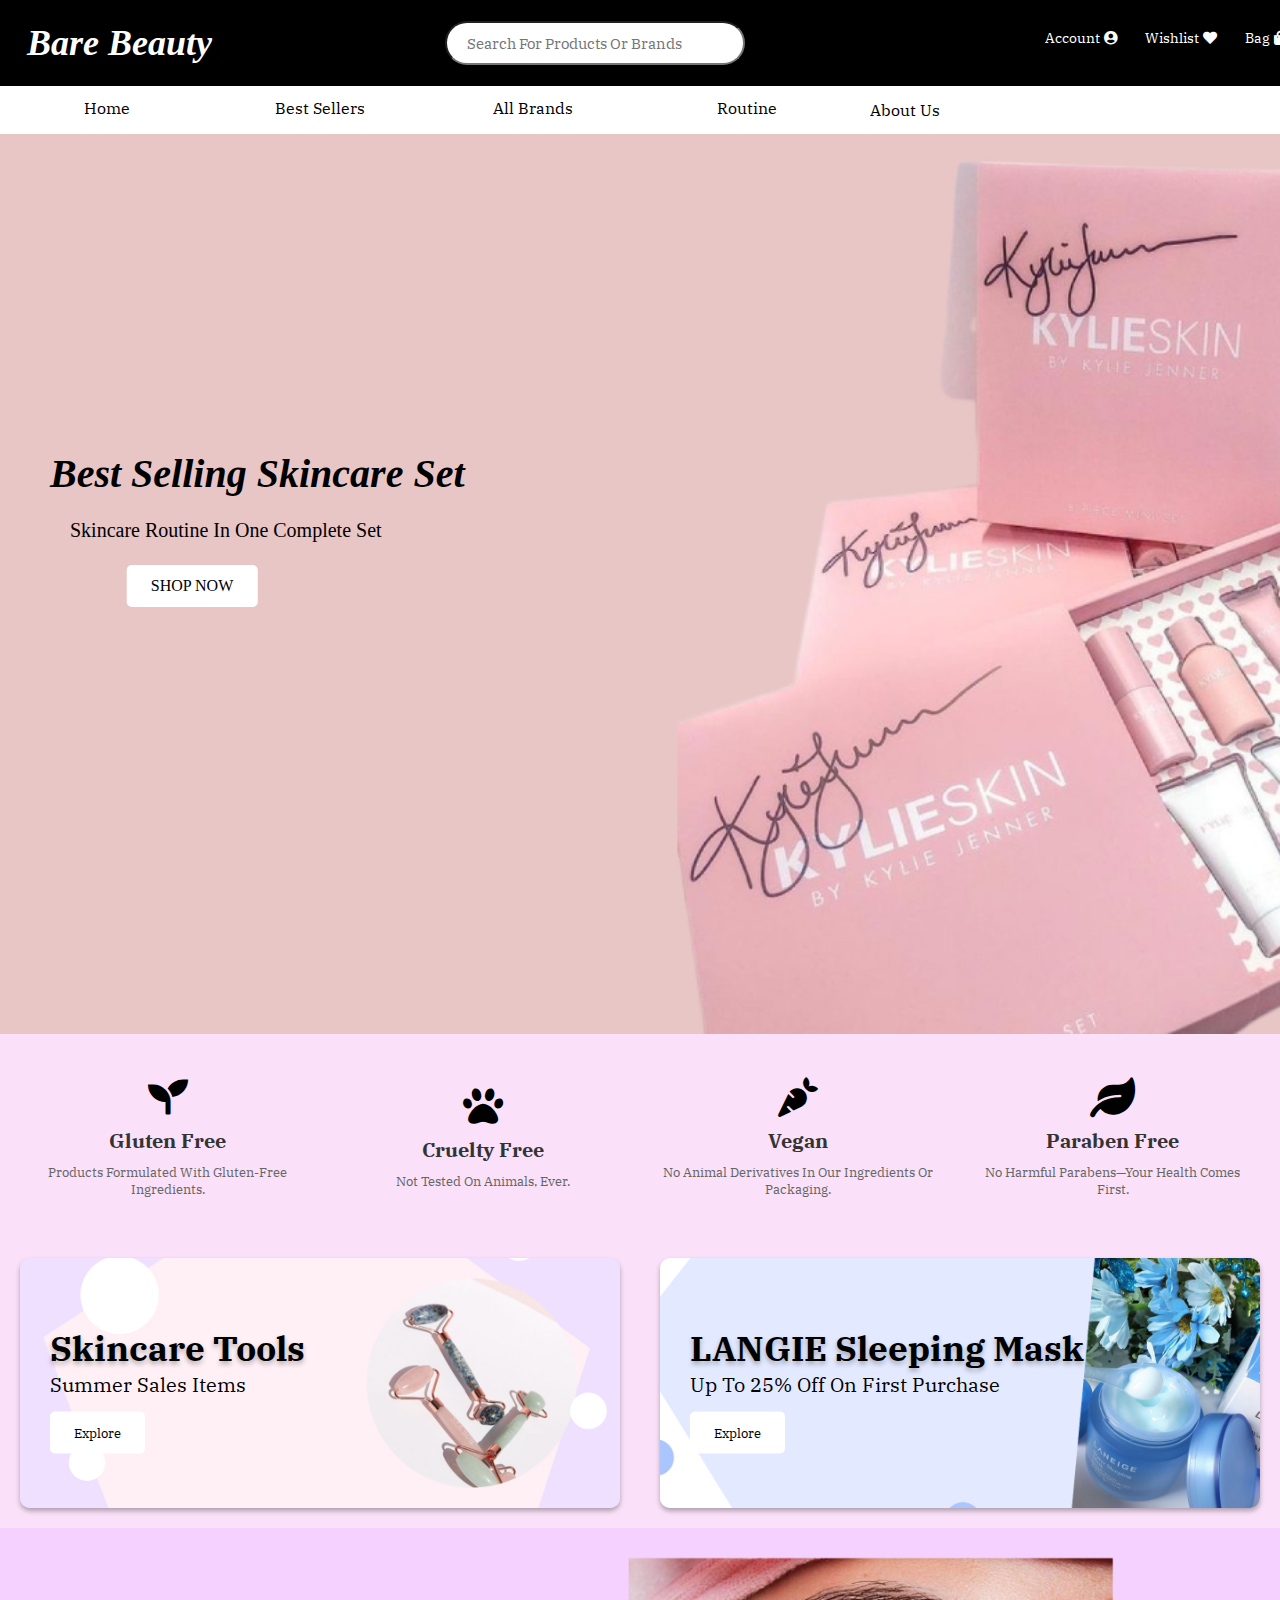
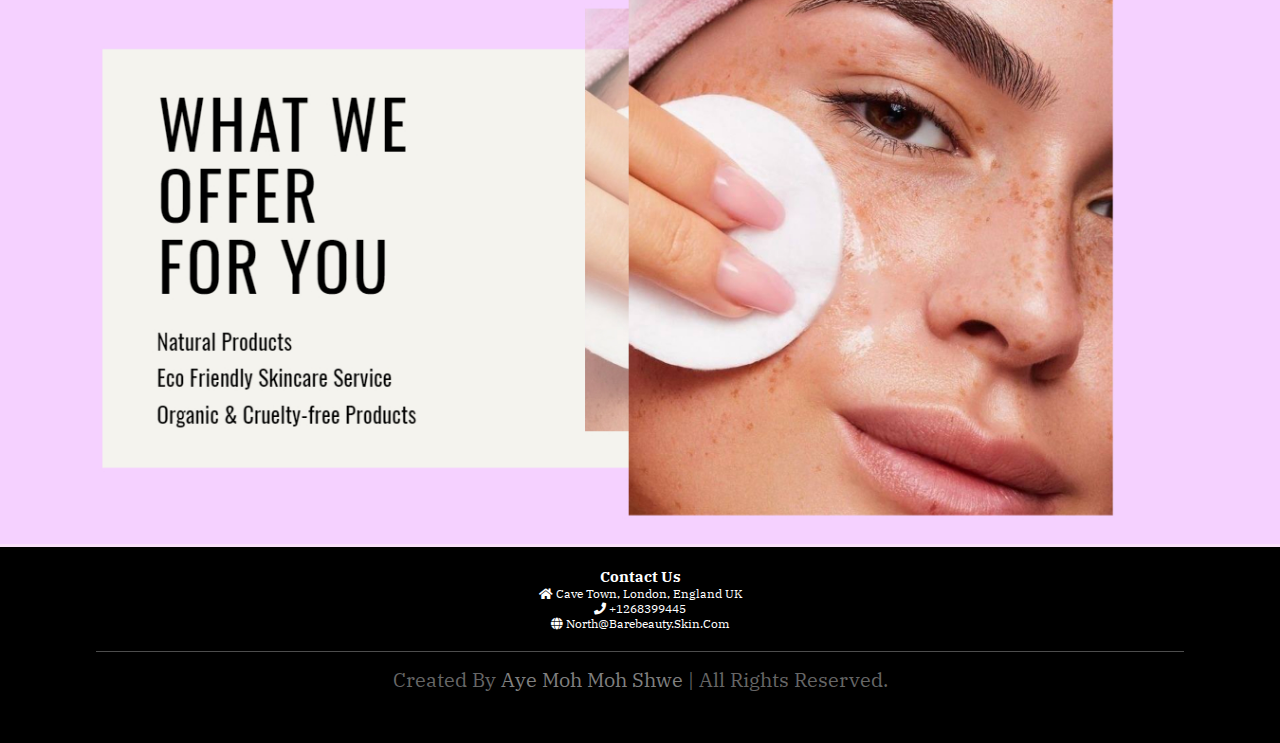
<file: index.html>
<!DOCTYPE html>
<html lang="en">
<head>
  <meta charset="UTF-8" />
  <meta name="viewport" content="width=device-width, initial-scale=1.0" />
  <title>Bare Beauty Skincare Products Store</title>

  <!-- Fonts & Styles -->
  <link href="https://fonts.googleapis.com/css2?family=IBM+Plex+Serif&display=swap" rel="stylesheet">
  <link rel="stylesheet" href="style.css">
  <link rel="stylesheet" href="https://cdnjs.cloudflare.com/ajax/libs/font-awesome/5.15.2/css/all.min.css">

  <!-- jQuery -->
  <script src="https://cdnjs.cloudflare.com/ajax/libs/jquery/3.5.1/jquery.min.js"></script>
</head>

<body>
<div id="app">
  <!-- Header Section -->
  <header>
    <div class="header-1">
      <a href="#" class="logo">Bare Beauty</a>
      <div class="form-container">
        <form>
          <input type="search" placeholder="Search for Products or Brands" id="search" />
        </form>
      </div>
      <ul>
        <li><a href="account.html">Account</a> <i class="fa fa-user-circle"></i></li>
        <li><a href="wishlist.html">Wishlist</a> <i class="fa fa-heart"></i></li>
        <li><a href="cart.html">Bag</a> <i class="fa fa-shopping-bag"></i></li>
      </ul>
    </div>

    <div class="header-2" id="navbar">
      <a href="index.html">Home</a>
      <a href="bestsellers.html">Best Sellers</a>
      <a href="allbrands.html">All Brands</a>
      <a href="routine.html">Routine</a>
      <div class="dropdown">
        <button class="dropbtn">About Us</button>
        <div class="aboutus-content">
          <a href="aboutus.html">About Us</a>
          <a href="contactus.html">Contact Us</a>
        </div>
      </div>
      <a href="javascript:void(0);" class="icon" onclick="toggleNav()">&#9776;</a>
    </div>
  </header>

  <!-- Hero Section -->
  <section class="home" id="home">
    <div class="text-container">
      <img src="Pictures/Banner1.jpg" alt="Skincare Banner">
      <div class="text-block">
        <h3>Best Selling Skincare Set</h3>
        <p>Skincare Routine In One Complete Set</p>
        <a href="allbrands.html"><button class="btn">SHOP NOW</button></a>
      </div>
    </div>
  </section>

  <!-- Icons Section -->
  <div class="icons-container">
    <div class="icons">
      <i class="fas fa-seedling"></i>
      <h3>Gluten Free</h3>
      <p>Products formulated with gluten-free ingredients.</p>
    </div>
    <div class="icons">
      <i class="fas fa-paw"></i>
      <h3>Cruelty Free</h3>
      <p>Not tested on animals, ever.</p>
    </div>
    <div class="icons">
      <i class="fas fa-carrot"></i>
      <h3>Vegan</h3>
      <p>No animal derivatives in our ingredients or packaging.</p>
    </div>
    <div class="icons">
      <i class="fas fa-leaf"></i>
      <h3>Paraben Free</h3>
      <p>No harmful parabens—your health comes first.</p>
    </div>
  </div>

  <!-- Promo Section -->
  <section class="promo" id="promo">
    <div class="box-container">
      <div class="box">
        <img src="Pictures/Banner3.jpg" alt="Skincare Tools">
        <div class="content">
          <h3>Skincare Tools</h3>
          <p>Summer Sales Items</p>
          <a href="allbrands.html"><button class="btn">Explore</button></a>
        </div>
      </div>
      <div class="box">
        <img src="Pictures/Banner4.jpg" alt="Sleeping Mask">
        <div class="content">
          <h3>LANGIE Sleeping Mask</h3>
          <p>Up to 25% off on first purchase</p>
          <a href="allbrands.html"><button class="btn">Explore</button></a>
        </div>
      </div>
    </div>
    <div class="banner2-pic">
      <img src="Pictures/HomeBanner.jpg" alt="Promotional Banner">
    </div>
  </section>

  <!-- Footer Section -->
  <footer>
    <div class="box-container">
      <div class="box">
        <h3>Contact Us</h3>
        <p><i class="fas fa-home"></i> Cave Town, London, England UK</p>
        <p><i class="fas fa-phone"></i> +1268399445</p>
        <p><i class="fas fa-globe"></i> north@barebeauty.skin.com</p>
      </div>
    </div>
    <p class="credit">Created by <span>Aye Moh Moh Shwe</span> | All rights reserved.</p>
  </footer>
</div>

<!-- JS Scripts -->
<script>
  function toggleNav() {
    const nav = document.getElementById("navbar");
    nav.classList.toggle("responsive");
  }
</script>
<script src="main.js"></script>
</body>
</html>
</file>
<file: style.css>
@import url('https://fonts.googleapis.com/css2?family=IBM+Plex+Serif&display=swap');

:root{
    --black:#000000;
}
*{
    font-family: 'IBM Plex Serif', serif;
    margin:0; padding:0;
    box-sizing: border-box;
    text-transform: capitalize;
    text-decoration: none;
    transition: all .2s cubic-bezier(.37,1.14,.26,1.24);
}
body{
    background-color:rgb(250, 225, 249);
}

header .header-1{
    display: flex;
    align-items: center;
    justify-content: space-between;
    padding:1.5rem;
    width: 100%;
    z-index: 1000;
    background-color: black;
}

html{
    font-size: 62.5%;
    overflow-x: hidden;
}


header .header-1 .logo{
    margin-top:1px;
    color: white;
    margin:7px 12px;
    position: relative;
    left: -185;
    font-family:'PT Serif', serif;
    font-weight:bold;
    font-style:italic;
    font-size: 36px;
}

header .header-1 .form-container form #search{
    height: 4rem;
    width: 30rem;
    outline: none;
    border-radius: 5rem;
    font-size: 1.5rem;
    padding:20px;
}

header .header-1 ul{
    float:left;
    color:white;
}

header .header-1 ul li{
    margin-top: -10px;
    float: left;
    position:relative;
    left: 80px;
    width:100px;
    font-size:14px;
    font-family:'PT Serif', serif;
    list-style-type:none;

}
header .header-1 ul li a{
    text-decoration:none;
    color:white;
}
header .header-2{
    width:100%;
    overflow: auto;
    background-color: white;
    font-family: 'IBM Plex Serif', serif;
}

.header-2 a{
    float: left;
    font-size: 16px;
    color: black;
    text-align: center;
    padding: 12px;
    text-decoration: none;
    width: 16.67%;

}
.active {
    background-color: #ffffff;
    color: rgb(0, 0, 0);
  }
.dropdown {
    float: left;
    overflow: hidden;
}
.header-2 .icon {
    display: none;
  }
  
  /* Dropdown button */
.dropdown .dropbtn {
    font-size: 16px;
    border: none;
    outline: none;
    color: rgb(0, 0, 0);
    padding: 14px 16px;
    background-color: inherit;
    font-family: inherit; /* Important for vertical align on mobile phones */
    margin: 0; /* Important for vertical align on mobile phones */
}

.header-2 a:hover, .navbar a:hover, .dropdown:hover .dropbtn {
    background-color: #E9C6C6;
}
  
  /* Dropdown content (hidden by default) */
.aboutus-content {
    display: none;
    position: absolute;
    background-color: #f9f9f9;
    min-width: 160px;
    box-shadow: 0px 8px 16px 0px rgba(0,0,0,0.2);
    z-index: 1;
}
  
.aboutus-content a {
    float: none;
    color: black;
    padding: 12px 16px;
    text-decoration: none;
    display: block;
    text-align: left;
}
.aboutus-content a:hover {
    background-color: #ddd;
}
  
  /* Show the dropdown menu on hover */
.dropdown:hover .aboutus-content {
    display: block;
}
.home .text-container{
    position: relative;
}
.home .text-container img{
    height: 100vh;
    object-fit: cover;
    width: 100%;
}

.text-block h3{
    position: absolute;
    bottom: 60vh;
    left: 30px;
    color: rgb(0, 0, 0);
    padding-left: 20px;
    padding-right: 20px;
    font-family: 'PT Serif', serif;
    font-size:40px;
    font-style: italic;
    font-weight: bold;
    text-align: center;
    
}

.text-block p{
    position: absolute;
    bottom: 55vh;
    left: 50px;
    color: rgb(0, 0, 0);
    padding-left: 20px;
    padding-right: 20px;
    font-family: 'PT Serif', serif;
    font-size:20px;
    font-style:normal;
    text-align: center;
    
}

.text-container .btn{
    position:absolute;
    top: 50%;
    left: 15%;
    transform: translate(-50%, -50%);
    -ms-transform: translate(-50%, -50%);
    background-color: rgb(255, 255, 255);
    color: black;
    font-size: 16px;
    font-family: 'PT Serif', serif;
    padding: 12px 24px;
    border: none;
    cursor: pointer;
    border-radius: 5px;
    text-align: center;
}

.icons-container{
    display: flex;
    align-items: center;
    justify-content: center;
    padding: 1rem;
    flex-wrap: wrap;
}

.icons-container .icons{
    flex:1 1 25rem;
    padding:1rem;
    margin:1rem;
    text-align: center;
    border:.2rem solid var(--blue);
}

.icons-container .icons i{
    color:var(--blue);
    font-size: 4rem;
    padding:1rem 0;
}

.icons-container .icons h3{
    color:#333;
    font-size: 2rem;
}

.icons-container .icons p{
    color:#666;
    font-size: 1.3rem;
    padding:1rem 0;
}
.promo{
    min-height: 100vh;
}

.promo .box-container{
    display: flex;
    align-items: center;
    justify-content: center;
    flex-wrap: wrap;
}

.promo .box-container .box{
    flex:1 1 40rem;
    height: 25rem;
    margin:2rem;
    border-radius: 1rem;
    overflow: hidden;
    position: relative;
    box-shadow: 0 .3rem .5rem rgba(0,0,0,.3);
}

.promo .box-container .box img{
    height: 100%;
    width: 100%;
    object-fit: cover;
}

.promo .box-container .box .content{
    position: absolute;
    top:55%; left: 3rem;
    transform:translateY(-50%);
}

.promo .box-container .box .content h3{
    font-size: 3.5rem;
    color:rgb(0, 0, 0);
    text-shadow: 0 .3rem .5rem rgba(0,0,0,.3);
}

.promo .box-container .box .content p{
    font-size: 2rem;
    color:rgb(0, 0, 0);
}

.promo .box-container .box .content .btn{
    margin:1.4rem 0;
    padding: 12px 24px;
    border: none;
    cursor: pointer;
    border-radius: 5px;
    background-color: #ffffff;
    color:#000000;
}
.promo .banner2-pic img{
    height:auto;
    width: 100%;
}
.routine h2, .AllBrands h2, .aboutus h2{
    font-family: 'PT Serif', serif;
    font-size: 30px;
    text-align: center;

}
footer .box-container{
    display: flex;
    justify-content: center;
    flex-wrap: wrap;
}

footer{
    background-color: rgb(0, 0, 0);
    color: white;
}

footer .box-container .box{
    flex:1 1 25rem;
    margin:2rem;
}
footer .box-container .box h3{
    text-align: center;
    font-size: 15px;
}
footer .box-container .box p{
    font-size: 12px;
    color:var(--white);
    text-align: center;
}

footer .box-container .box:nth-child(2){
    text-align: center;
}

footer .box-container .box:nth-child(2) a{
    display: block;
    font-size: 2rem;
    padding:.4rem 0;
    color:#666;
}

footer .box-container .box:nth-child(2) a:hover{
    text-decoration: underline;
}

footer .credit{
    text-align: center;
    width: 85%;
    margin:0 auto;
    padding:1.4rem 0;
    border-top: .1rem solid rgba(255, 255, 255, 0.3);
    color:#666;
    font-size: 2rem;

    padding-bottom: 5rem;

}

footer .credit span{
    color:gray;
}








@media (max-width:768px){

    html{
        font-size: 55%;
    }
    
    header .header-1 .form-container form #search{
        width: 100%;
    }

    header .header-2 #navbar{
        display: block;
    }

    
    .bestsellers .box-container{
        width: auto;
    }

}

@media screen and (max-width: 600px) {
    .header-2 a:not(:first-child), .dropdown .dropbtn {
      display: none;
    }
    .header-2 a.icon {
      float: right;
      display: block;
    }
 }

 @media screen and (max-width: 600px) {
    .header-2.responsive {position: relative;}
    .header-2.responsive a.icon {
      position: absolute;
      right: 0;
      top: 0;
    }
    .header-2.responsive a {
      float: none;
      display: block;
      text-align: left;
    }
    .header-2.responsive .dropdown {float: none;}
    .header-2.responsive .TopBrands-content {position: relative;}
    .header-2.responsive .dropdown .dropbtn {
      display: block;
      width: 100%;
      text-align: left;
    }
  }
</file>
